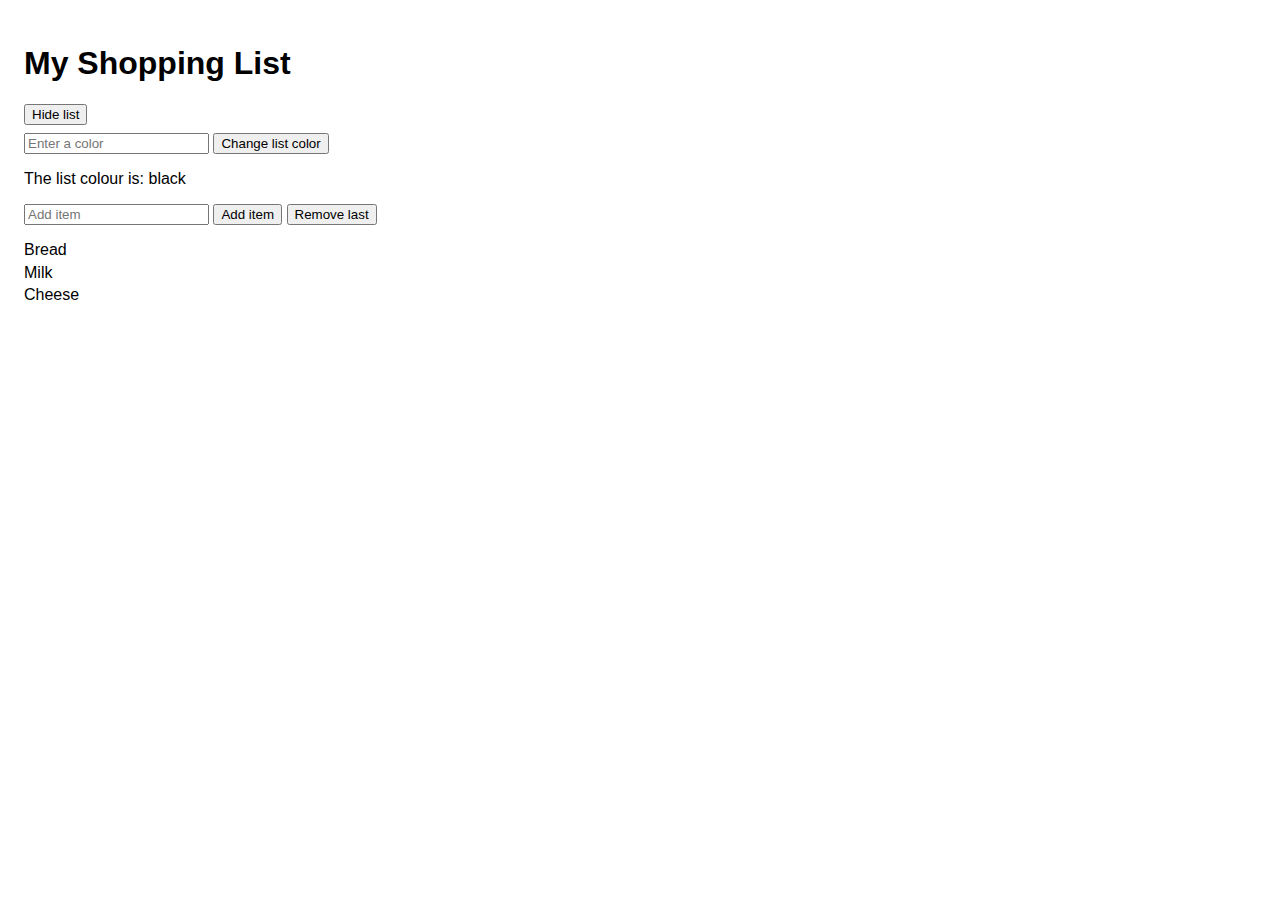
<file: test_project/index.html>
<!DOCTYPE html>
<html lang="en">
<head>
  <meta charset="utf-8">
  <title>Shopping list</title>
  <link rel="stylesheet" href="styles.css">
</head>

<body>
  <h1>My Shopping List</h1>

  <div class="controls">
    <button id="toggleList">Hide list</button>

    <div class="description">
      <input type="text" class="userInput" placeholder="Enter a color">
      <button class="description">Change list color</button>
      <p class="description">The list colour is: black</p>
    </div>

    <div class="addRemove">
      <input type="text" class="addItemInput" placeholder="Add item">
      <button class="addItemButton">Add item</button>
      <button class="removeItemButton">Remove last</button>
    </div>
  </div>

  <div class="list">
    <ul>
      <li>Bread</li>
      <li>Milk</li>
      <li>Cheese</li>
    </ul>
  </div>

  <script src="script.js"></script>
</body>
</html>
</file>
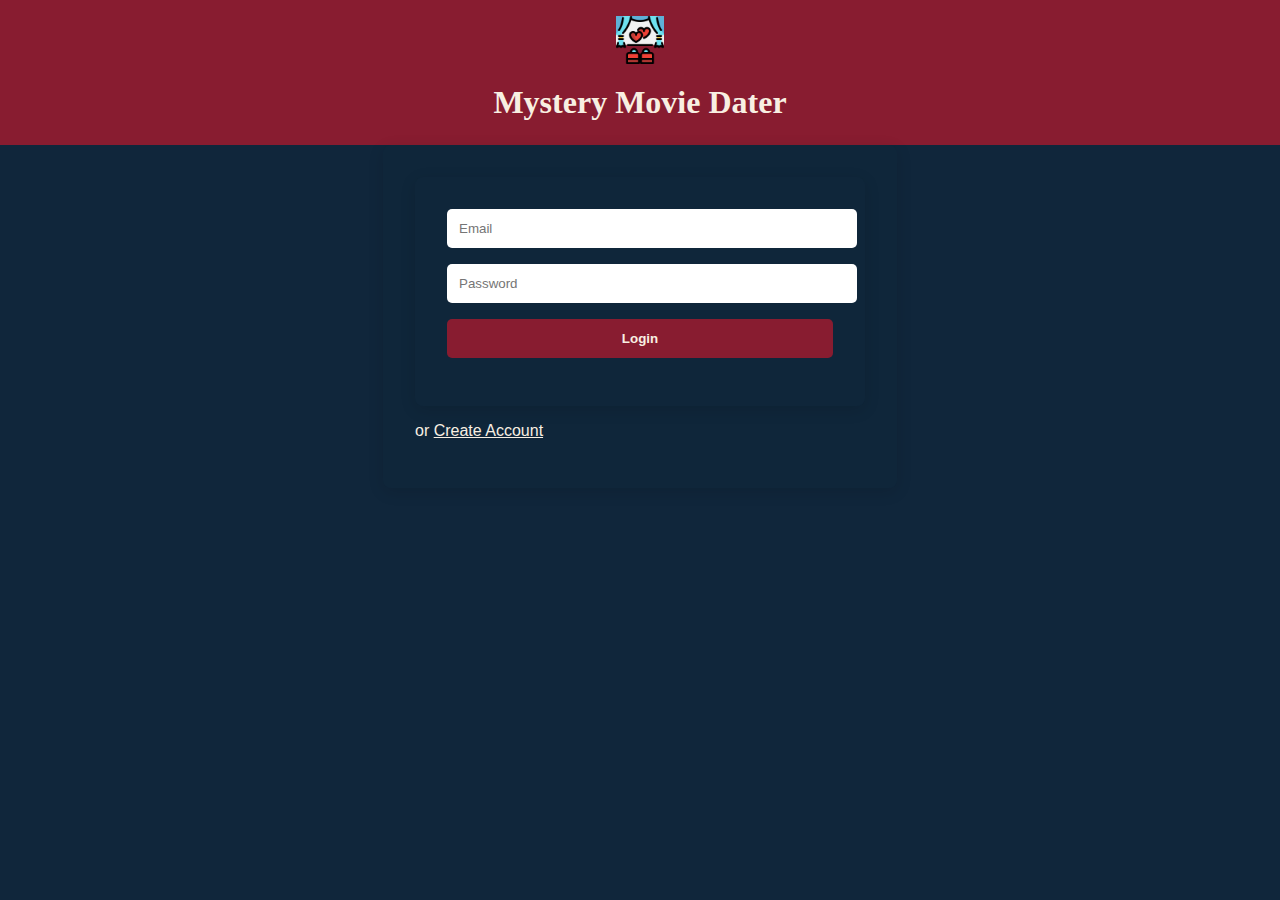
<file: Final Project/mystery-movie-dater/index.html>
<!DOCTYPE html>
<html lang="en">
<head>
  <meta charset="UTF-8">
  <title>Mystery Movie Dater</title>
  <link rel="stylesheet" href="css/styles.css">
  <link rel="stylesheet" href="css/animate.css">
</head>
<body>
  <header>
    <img src="assets/icon.png" alt="Movie Dater Icon">
    <h1>Mystery Movie Dater</h1>
  </header>
  <main>
    <form id="loginForm">
      <input type="email" id="email" placeholder="Email" required>
      <input type="password" id="password" placeholder="Password" required>
      <button type="submit">Login</button>
    </form>
    <p>or <a href="profile.html">Create Account</a></p>
  </main>
  <script src="js/auth.js"></script>
</body>
</html>
</file>
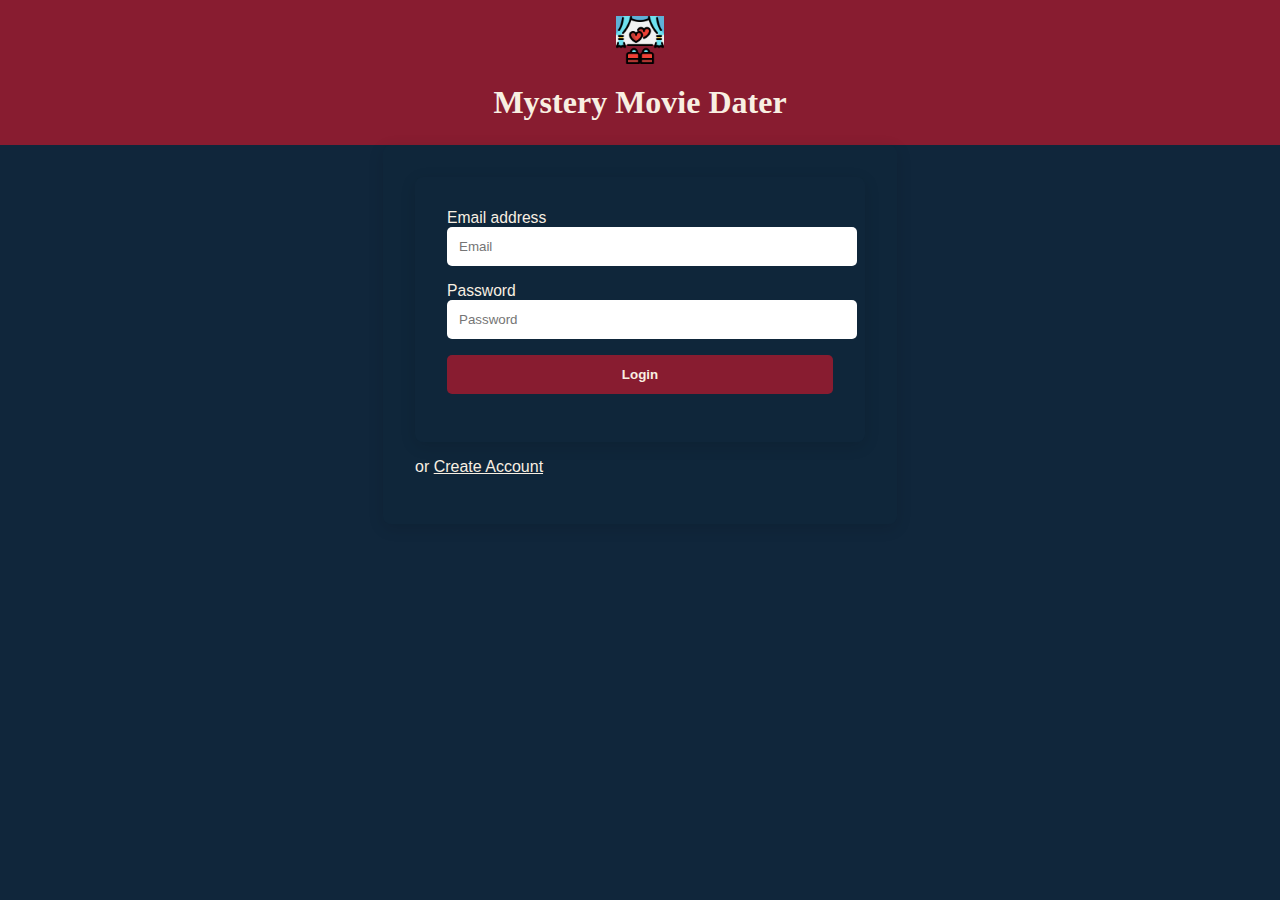
<file: Final_Project/mystery-movie-dater/index.html>
<!DOCTYPE html>
<html lang="en-us">
<head>
  <meta charset="utf-8">
  <meta name="viewport" content="width=device-width, initial-scale=1">
  <title>Mystery Movie Dater - Login</title>
  <meta name="description" content="Login to Mystery Movie Dater to find your perfect movie match. Secure and easy-to-use online dating for movie lovers.">
  <meta name="author" content="Jacob Schumann">
  <link rel="stylesheet" href="css/styles.css">
  <link rel="stylesheet" href="css/animate.css">
</head>
<body>
  <header>
    <img src="assets/icon.png" alt="Movie Dater Icon" width="48" height="48">
    <h1>Mystery Movie Dater</h1>
  </header>

  <main>
    <form id="loginForm" novalidate>
      <label for="email">Email address</label>
      <input type="email" id="email" name="email" placeholder="Email" required autocomplete="username">

      <label for="password">Password</label>
      <input type="password" id="password" name="password" placeholder="Password" required autocomplete="current-password">

      <button type="submit" aria-label="Log in to your account">Login</button>
    </form>

    <p>or <a href="profile.html">Create Account</a></p>
  </main>

  <script src="js/auth.js" defer></script>
</body>
</html>
</file>
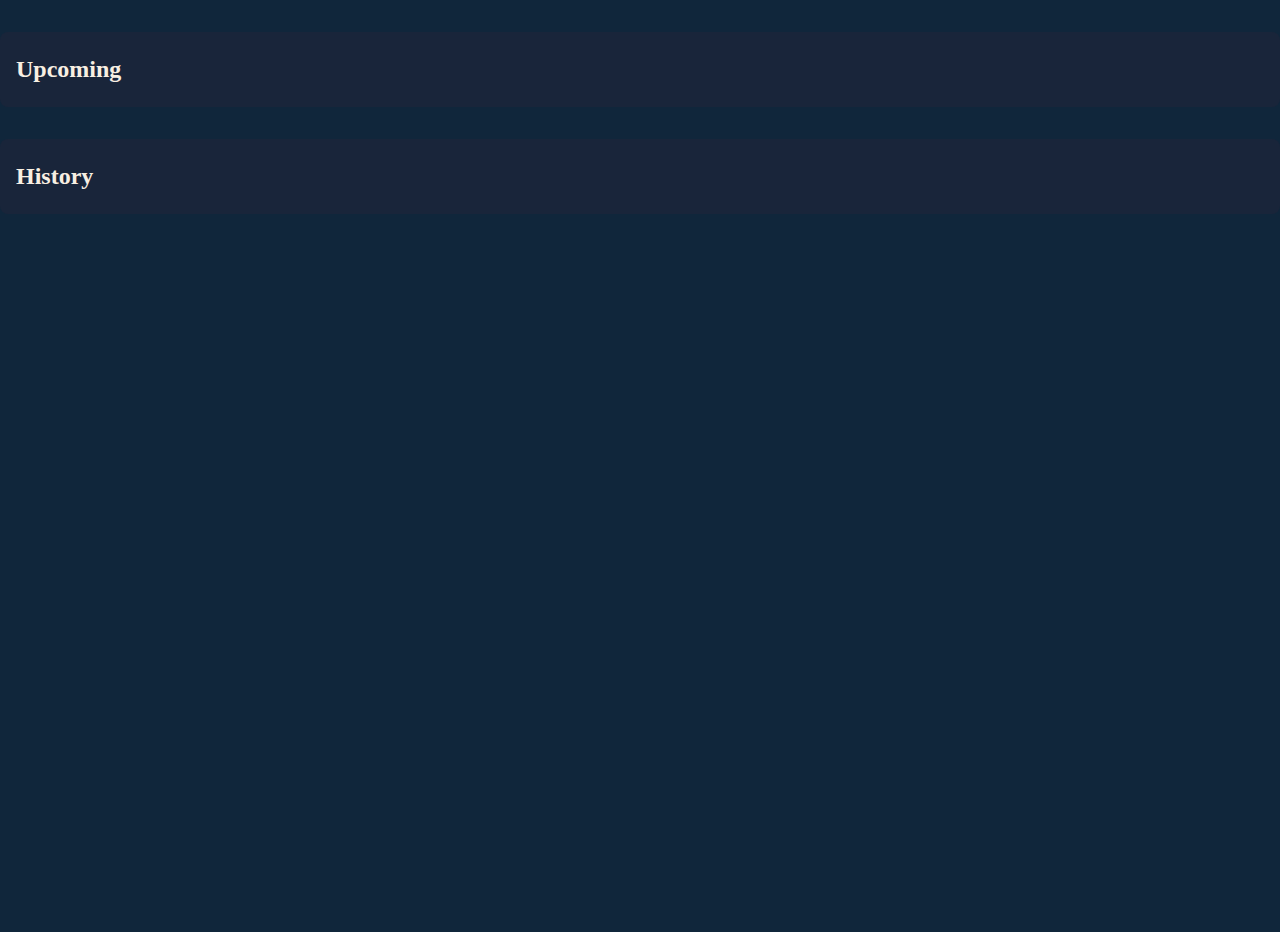
<file: Final Project/mystery-movie-dater/dashboard.html>
<!DOCTYPE html>
<html lang="en">
<head>
  <meta charset="UTF-8">
  <title>Your Movie Dates</title>
  <link rel="stylesheet" href="css/styles.css">
</head>
<body>
  <div id="upcomingDates"></div>
  <div id="history"></div>
  <script src="js/dashboard.js"></script>
</body>
</html>
</file>
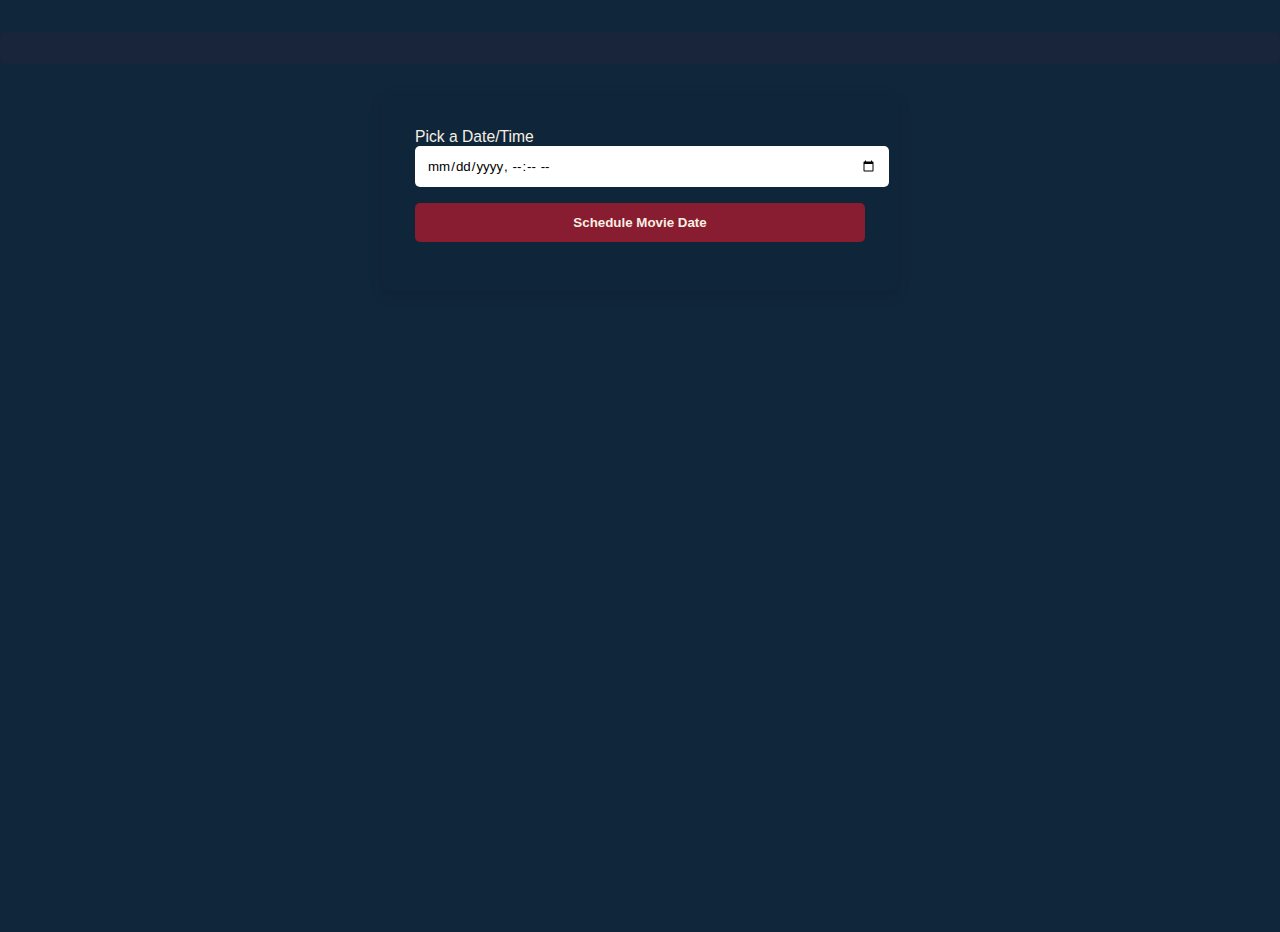
<file: Final Project/mystery-movie-dater/match.html>
<!DOCTYPE html>
<html lang="en">
<head>
  <meta charset="UTF-8">
  <title>Find Your Movie Match</title>
  <link rel="stylesheet" href="css/styles.css">
</head>
<body>
  <div id="movieMatch"></div>
  <form id="scheduleForm">
    <label>Pick a Date/Time</label>
    <input type="datetime-local" id="movieDate">
    <button type="submit">Schedule Movie Date</button>
  </form>
  <script src="js/match.js"></script>
</body>
</html>
</file>
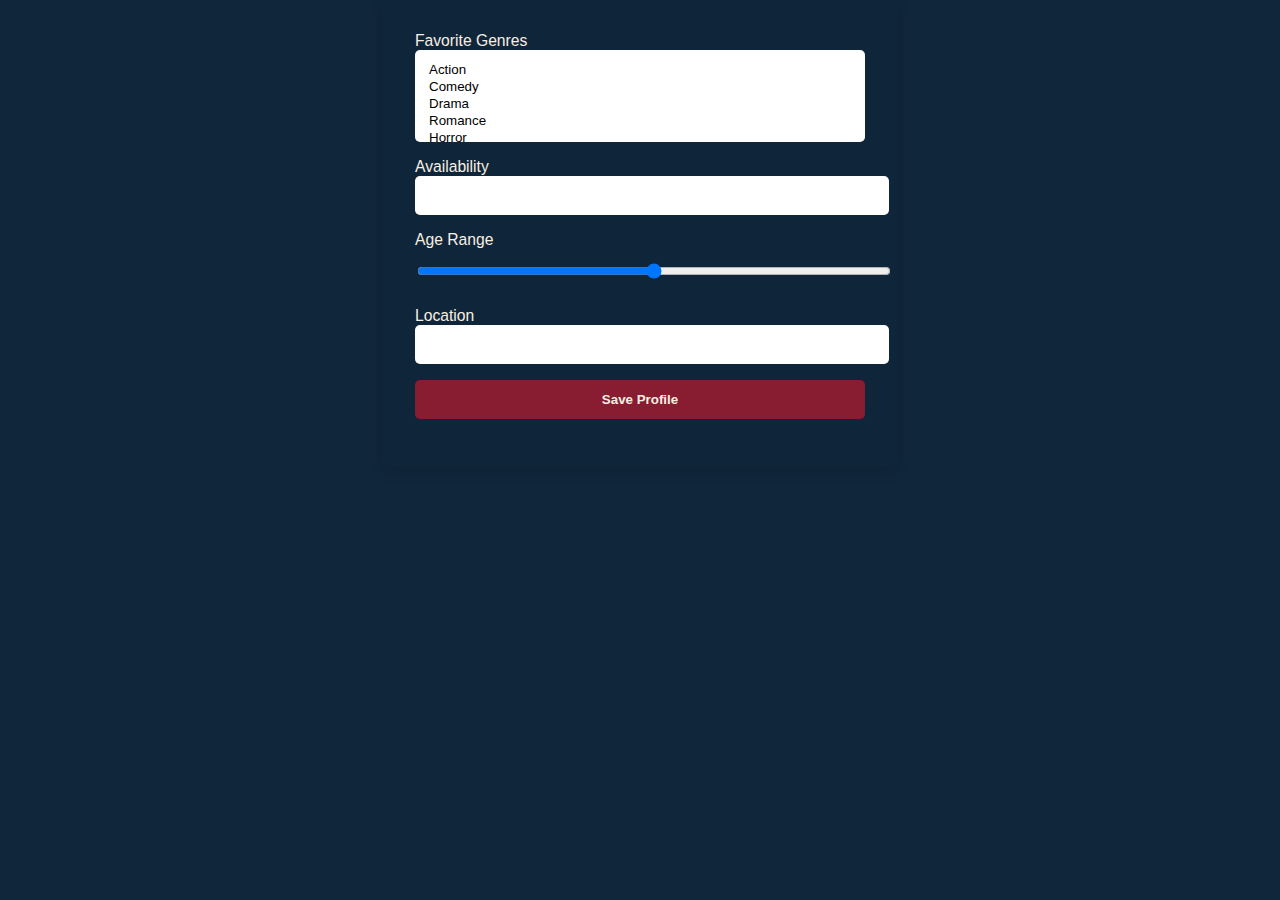
<file: Final Project/mystery-movie-dater/profile.html>
<!DOCTYPE html>
<html lang="en">
<head>
  <meta charset="UTF-8">
  <title>Profile Setup</title>
  <link rel="stylesheet" href="css/styles.css">
</head>
<body>
  <form id="profileForm">
    <label>Favorite Genres</label>
    <select multiple id="genres"> ... </select>
    <label>Availability</label>
    <input type="text" id="availability">
    <label>Age Range</label>
    <input type="range" min="18" max="50" id="ageRange">
    <label>Location</label>
    <input type="text" id="location">
    <button type="submit">Save Profile</button>
  </form>
  <script src="js/profile.js"></script>
</body>
</html>
</file>
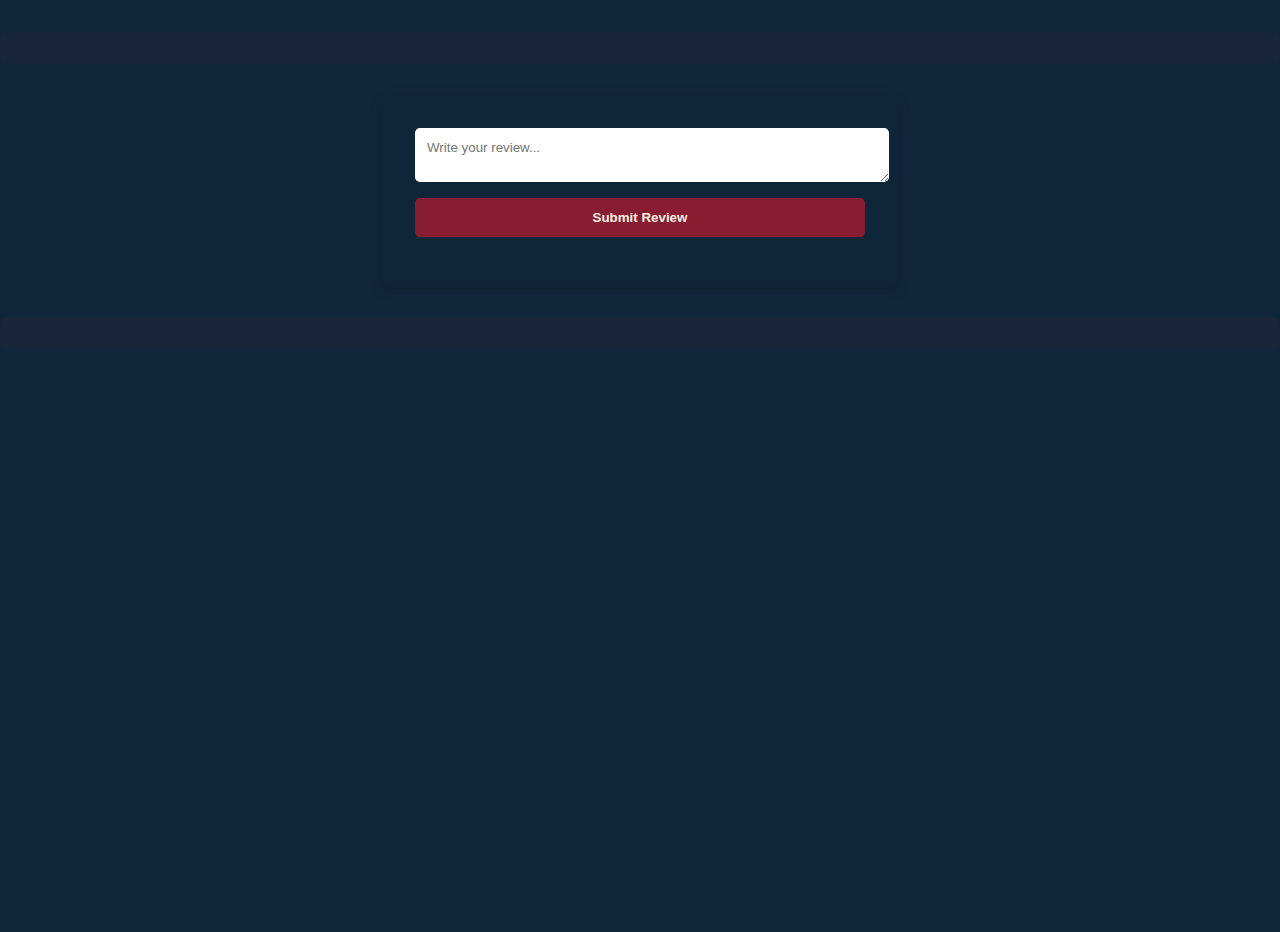
<file: Final Project/mystery-movie-dater/review.html>
<!DOCTYPE html>
<html lang="en">
<head>
  <meta charset="UTF-8">
  <title>Write Your Review</title>
  <link rel="stylesheet" href="css/styles.css">
</head>
<body>
  <div id="reviewStatus"></div>
  <form id="reviewForm">
    <textarea id="userReview" placeholder="Write your review..."></textarea>
    <button type="submit">Submit Review</button>
  </form>
  <div id="revealedReview"></div>
  <script src="js/review.js"></script>
</body>
</html>
</file>
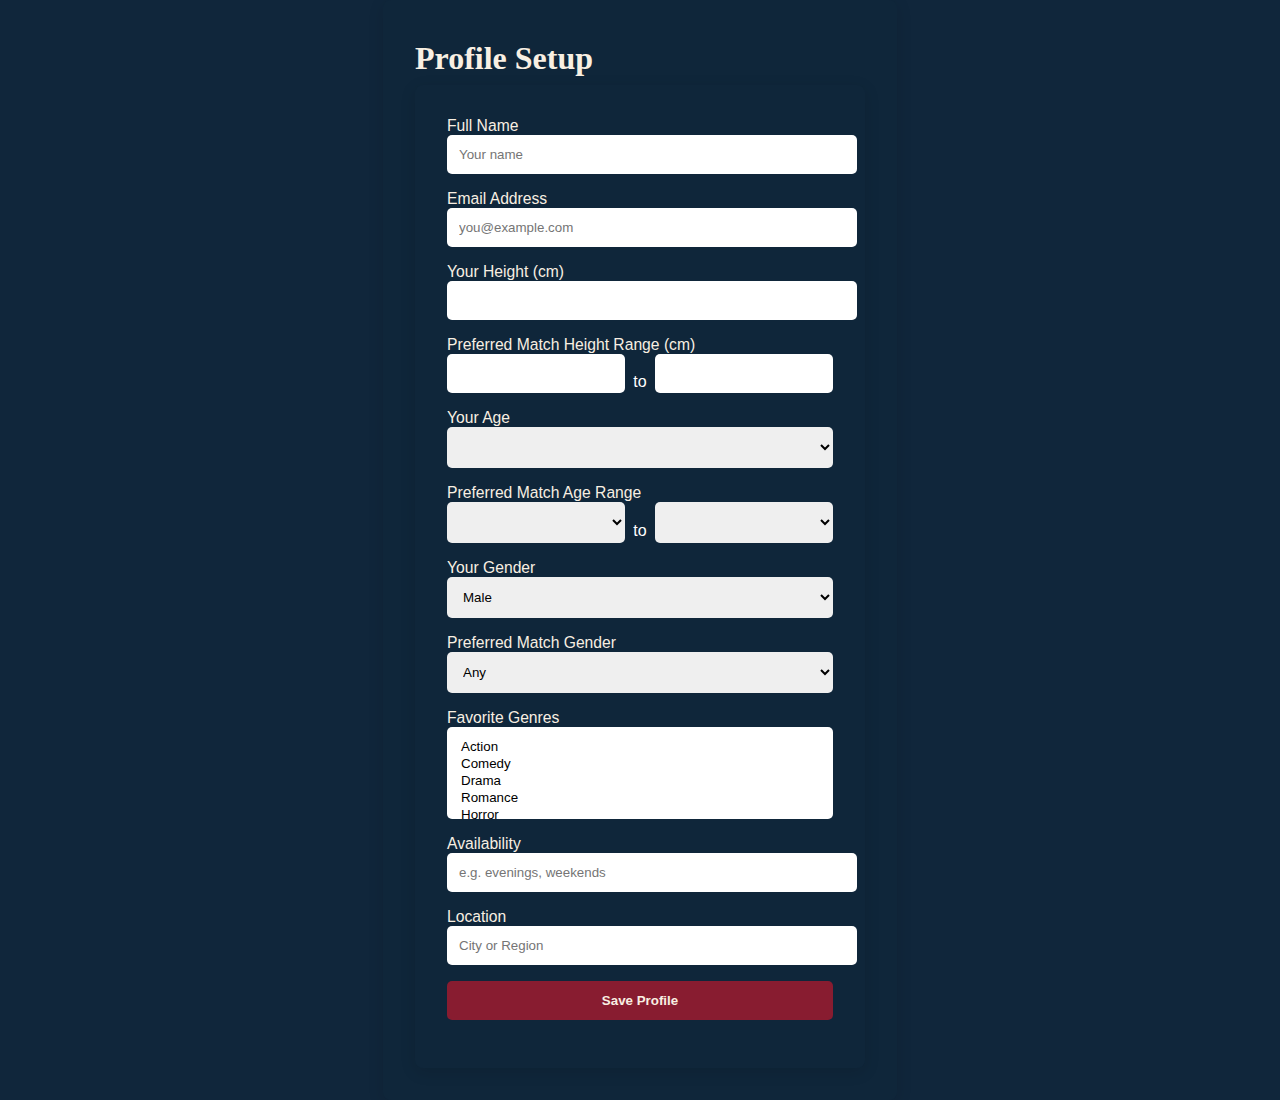
<file: Final_Project/mystery-movie-dater/profile.html>
<!DOCTYPE html>
<html lang="en">
<head>
  <meta charset="UTF-8">
  <title>Profile Setup</title>
  <link rel="stylesheet" href="css/styles.css">
</head>
<body>
  <main>
    <h1>Profile Setup</h1>
    <form id="profileForm">

      <!-- Name -->
      <label for="fullName">Full Name</label>
      <input type="text" id="fullName" placeholder="Your name" required>

      <!-- Email -->
      <label for="email">Email Address</label>
      <input type="email" id="email" placeholder="you@example.com" required>

      <!-- Height -->
      <label for="selfHeight">Your Height (cm)</label>
      <input type="number" id="selfHeight" min="100" max="250" required>

      <!-- Preferred Height Range -->
      <label>Preferred Match Height Range (cm)</label>
      <div style="display:flex;gap:0.5rem;align-items:center;">
        <input type="number" id="matchHeightMin" min="100" max="250" required>
        <span style="color:#fff;">to</span>
        <input type="number" id="matchHeightMax" min="100" max="250" required>
      </div>

      <!-- Your Age -->
      <label for="selfAge">Your Age</label>
      <select id="selfAge" required></select>

      <!-- Preferred Match Age Range -->
      <label>Preferred Match Age Range</label>
      <div style="display:flex;gap:0.5rem;align-items:center;">
        <select id="matchAgeMin" required></select>
        <span style="color:#fff;">to</span>
        <select id="matchAgeMax" required></select>
      </div>

      <!-- Your Gender -->
      <label for="selfGender">Your Gender</label>
      <select id="selfGender" required>
        <option value="male">Male</option>
        <option value="female">Female</option>
      </select>

      <!-- Preferred Match Gender -->
      <label for="matchGender">Preferred Match Gender</label>
      <select id="matchGender" required>
        <option value="any">Any</option>
        <option value="male">Male only</option>
        <option value="female">Female only</option>
      </select>

      <!-- Favorite Genres -->
      <label for="genres">Favorite Genres</label>
      <select multiple id="genres"></select>

      <!-- Availability -->
      <label for="availability">Availability</label>
      <input type="text" id="availability" placeholder="e.g. evenings, weekends">

      <!-- Location -->
      <label for="location">Location</label>
      <input type="text" id="location" placeholder="City or Region">

      <button type="submit">Save Profile</button>
    </form>
  </main>

  <script src="js/profile.js"></script>
</body>
</html>
</file>
<file: test_project/styles.css>
body {
  font-family: sans-serif;
  padding: 1rem;
}

.controls { margin-bottom: 1rem; }
.controls > * {
  margin-bottom: 0.5rem;
}

.list ul {
  padding-left: 0;
  list-style-type: none;
}

.list li {
  margin: 0.3rem 0;
}
</file>
<file: Final Project/mystery-movie-dater/css/styles.css>
/* styles.css */

:root {
  --primary: #881c30;
  --secondary: #10263b;
  --accent: #f8efe2;
  --heading-font: 'Playfair Display', serif;
  --body-font: 'Montserrat', sans-serif;
}

body {
  font-family: var(--body-font);
  background: var(--secondary);
  color: var(--accent);
  margin: 0;
  min-height: 100vh;
}

header {
  background: var(--primary);
  padding: 1rem;
  text-align: center;
}

header img {
  height: 48px;
  margin-bottom: .5rem;
}

h1, h2 {
  font-family: var(--heading-font);
  margin: .5rem 0;
}

main, form {
  padding: 2rem;
  margin: auto;
  max-width: 450px;
  background: rgba(16,38,59,.7);
  border-radius: 8px;
  box-shadow: 0 4px 16px rgba(0,0,0,.12);
}

input, select, textarea, button {
  font-family: var(--body-font);
  display: block;
  width: 100%;
  margin-bottom: 1rem;
  padding: .75rem;
  border-radius: 5px;
  border: none;
  outline: none;
}

button {
  background: var(--primary);
  color: var(--accent);
  font-weight: bold;
  cursor: pointer;
  transition: background .3s;
}

button:hover {
  background: #a03246;
}

label {
  margin-bottom: .5rem;
  font-size: .98rem;
}

a {
  color: var(--accent);
  text-decoration: underline;
}

#movieMatch, #upcomingDates, #history, #reviewStatus, #revealedReview {
  margin: 2rem 0;
  padding: 1rem;
  background: rgba(136,28,48,.08);
  border-radius: 8px;
}

@media (max-width: 600px) {
  main, form {
    padding: 1rem;
    max-width: 98vw;
  }
}
</file>
<file: Final_Project/mystery-movie-dater/css/styles.css>
/* styles.css */

:root {
  --primary: #881c30;
  --secondary: #10263b;
  --accent: #f8efe2;
  --heading-font: 'Playfair Display', serif;
  --body-font: 'Montserrat', sans-serif;
}

body {
  font-family: var(--body-font);
  background: var(--secondary);
  color: var(--accent);
  margin: 0;
  min-height: 100vh;
}

header {
  background: var(--primary);
  padding: 1rem;
  text-align: center;
}

header img {
  height: 48px;
  margin-bottom: .5rem;
}

h1, h2 {
  font-family: var(--heading-font);
  margin: .5rem 0;
}

main, form {
  padding: 2rem;
  margin: auto;
  max-width: 450px;
  background: rgba(16,38,59,.7);
  border-radius: 8px;
  box-shadow: 0 4px 16px rgba(0,0,0,.12);
}

input, select, textarea, button {
  font-family: var(--body-font);
  display: block;
  width: 100%;
  margin-bottom: 1rem;
  padding: .75rem;
  border-radius: 5px;
  border: none;
  outline: none;
}

button {
  background: var(--primary);
  color: var(--accent);
  font-weight: bold;
  cursor: pointer;
  transition: background .3s;
}

button:hover {
  background: #a03246;
}

label {
  margin-bottom: .5rem;
  font-size: .98rem;
}

a {
  color: var(--accent);
  text-decoration: underline;
}

#movieMatch, #upcomingDates, #history, #reviewStatus, #revealedReview {
  margin: 2rem 0;
  padding: 1rem;
  background: rgba(136,28,48,.08);
  border-radius: 8px;
}

@media (max-width: 600px) {
  main, form {
    padding: 1rem;
    max-width: 98vw;
  }
}
</file>
